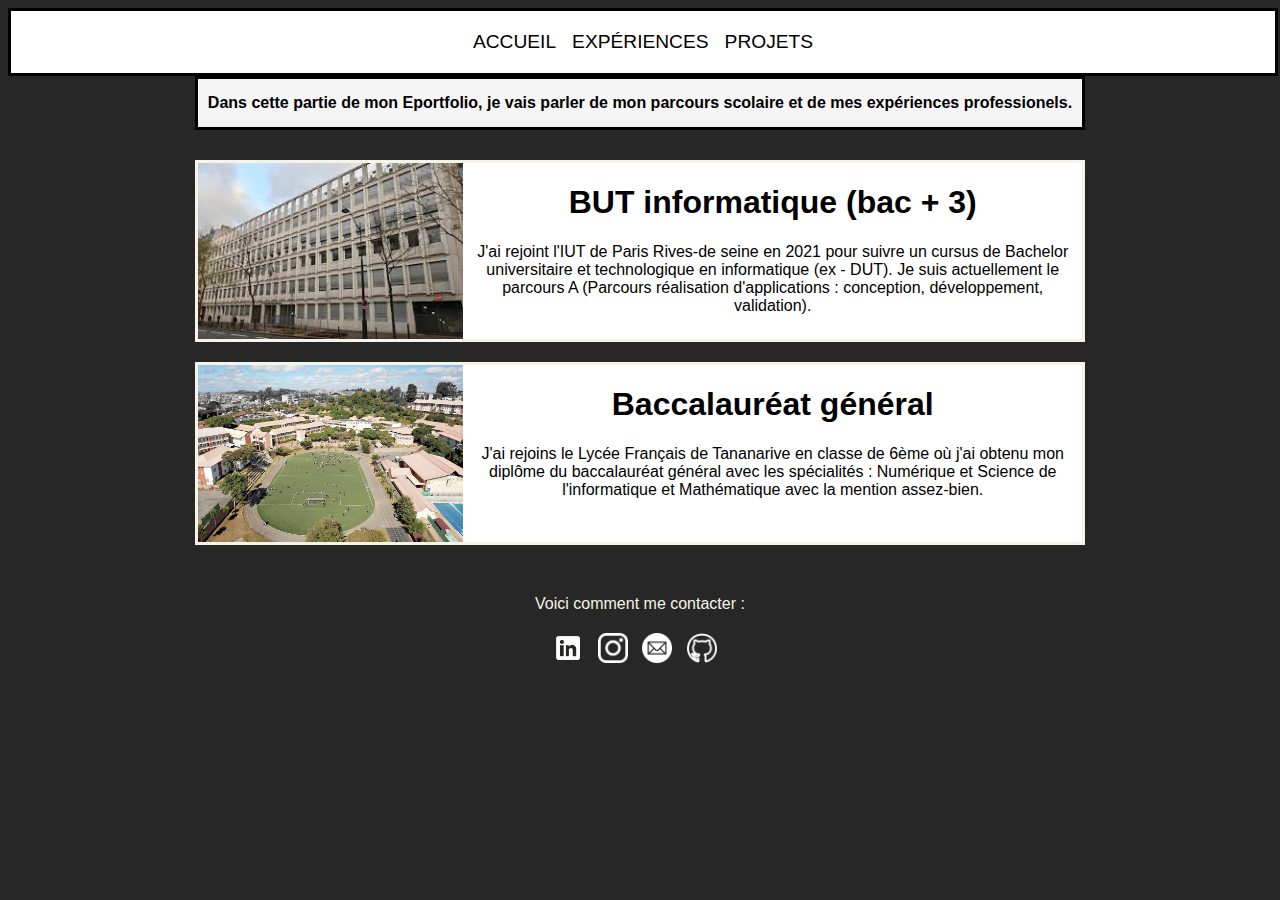
<file: experience.html>
<!DOCTYPE html>
<html>
<head>
    <title>Ilo RABIARIVELO.</title>
    <meta charset="UTF-8">
    <link href="css/global.css" rel="stylesheet">
    <link rel="icon" type="image/png" href="assets/img/portfolio.png" />
    
</head>

<body>
    <nav class="navMenu">
        <a href="index.html">Accueil</a>
        <a href="experience.html">Expériences</a>
        <a href="projet.html">Projets</a>
    </nav>

    <div class="title" >
        Dans cette partie de mon Eportfolio, je vais parler de mon parcours scolaire et de mes expériences professionels.
    </div>

    <section class="liste_experience">

        <article class="experience">
            
            <img src="assets/img/images.jpg" alt> 
            <h1 class="titre_exp">BUT informatique (bac + 3)</h1>
            <p class="text_exp">
                J'ai rejoint l'IUT de Paris Rives-de seine en 2021 pour suivre un cursus de Bachelor universitaire et technologique en informatique (ex - DUT). Je suis actuellement le 
                parcours A (Parcours réalisation d'applications : conception, développement, validation).
            </p>
        </article>

        <article class="experience">
            
            <img src="assets/img/LFT.jpg" alt> 
            <h1 class="titre_exp">Baccalauréat général</h1>
            <p class="text_exp">
                J'ai rejoins le Lycée Français de Tananarive en classe de 6ème où j'ai obtenu mon diplôme du baccalauréat général avec les spécialités : Numérique et Science de l'informatique et Mathématique avec la 
                mention assez-bien.
            </p>
        </article>

        <!-- <article class="experience">
            <h1 class="titre_exp">Experience_3</h1>
            <img src="#" alt> 
            <p class="text_exp">
            "Lorem ipsum dolor sit amet, consectetur adipiscing elit, sed do eiusmod tempor incididunt ut labore et dolore magna aliqua.
             Ut enim ad minim veniam, quis nostrud exercitation ullamco laboris nisi ut aliquip ex ea commodo consequat. Duis aute irure 
             dolor in reprehenderit in voluptate velit esse cillum dolore eu fugiat nulla pariatur. Excepteur sint occaecat cupidatat non
             proident, sunt in culpa qui officia deserunt mollit anim id est laborum.Lorem ipsum dolor sit amet, consectetur adipiscing elit,
            sed do eiusmod tempor incididunt ut labore et dolore magna aliqua.
            </p>
        </article> -->

    </section>

    <footer>
        <section class="text_paragraph">
            Voici comment me contacter :
            <div class="contact">
                <a href="https://www.linkedin.com/in/ilo-rabiarivelo-53297024a/" target="_blank" ><img src="assets/img/linkdin.png" ></a>
                <a href="https://www.instagram.com/iloou_rabiaa/?hl=fr" target="_blank" ><img src="assets/img/instagram.png" ></a>
                <a href="mailto: andrianaly.rabia@gmail.com" target="_blank" ><img class="invert" src="assets/img/mail.png" ></a>
                <a href="https://github.com/IloRab" target="_blank" ><img class="invert" src="assets/img/github.jpg" ></a>
            </div>
        </section>
    </footer>
</body>


</html>
</file>
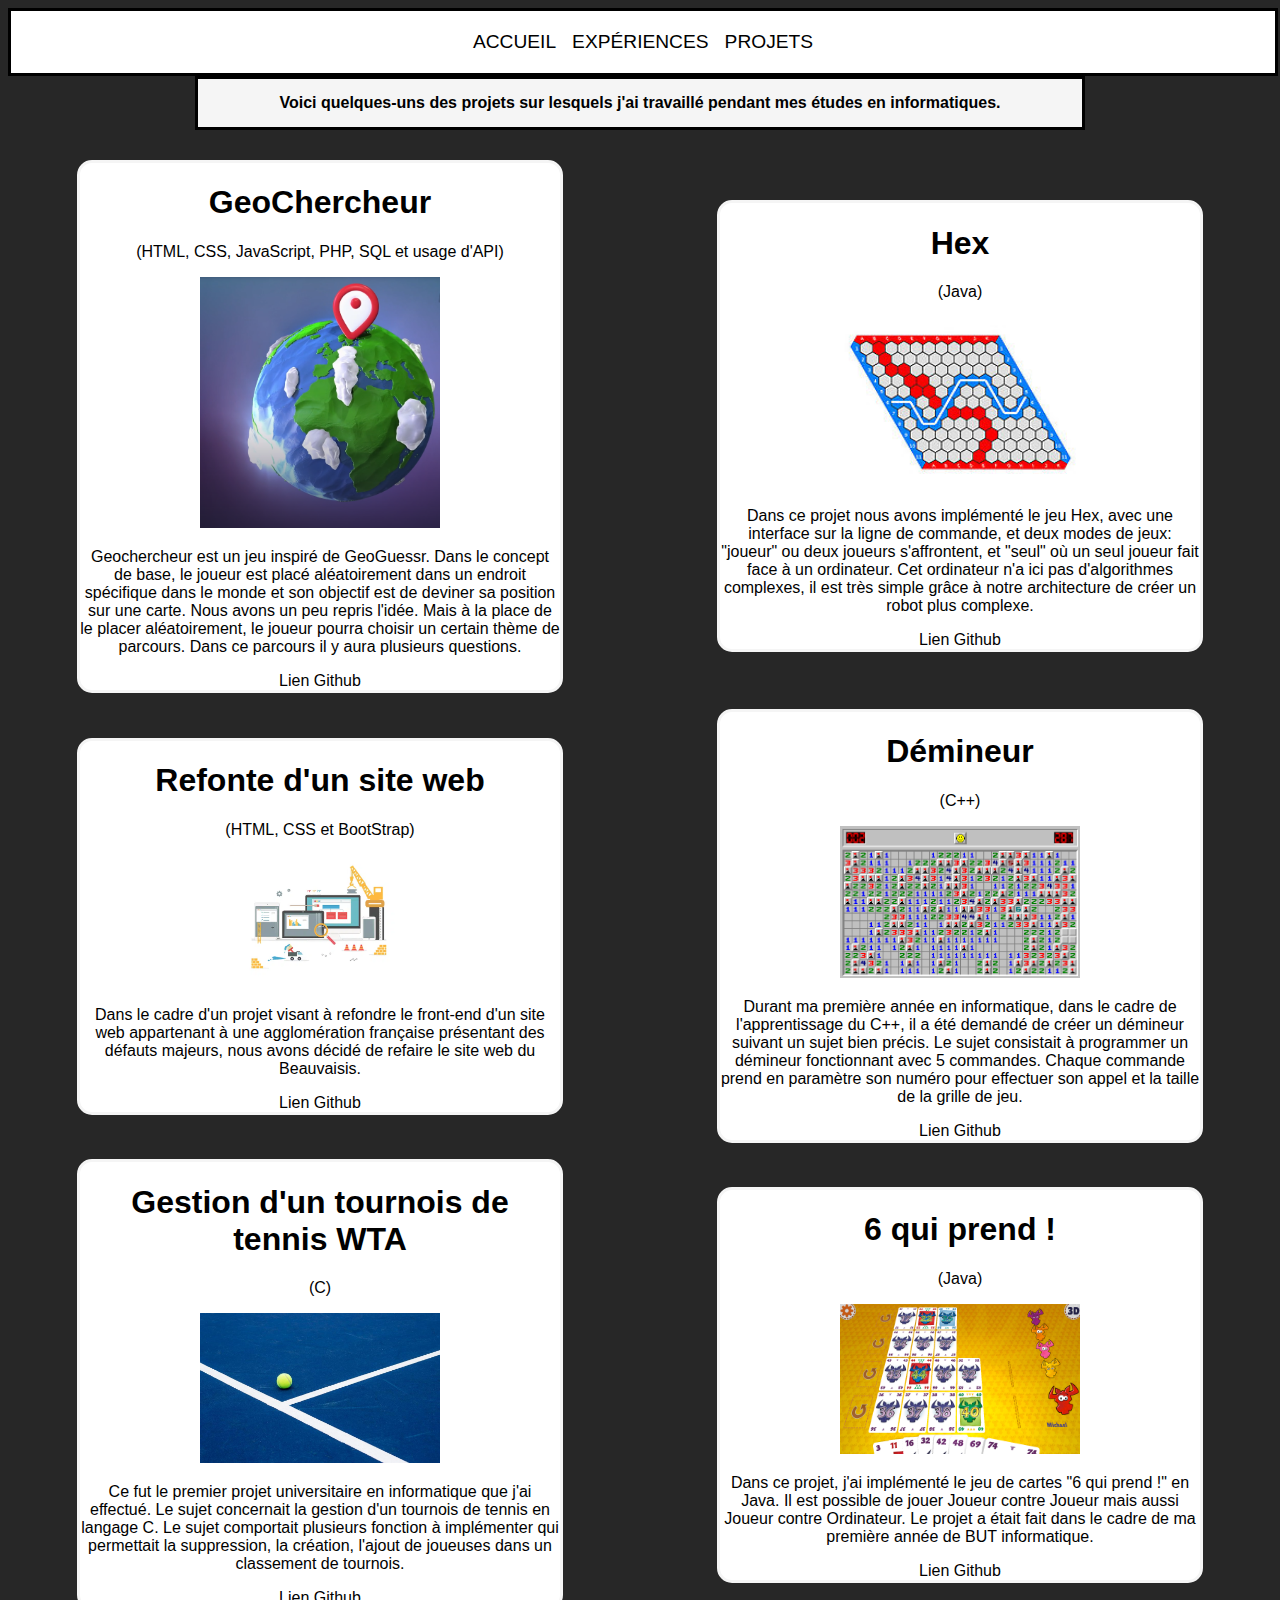
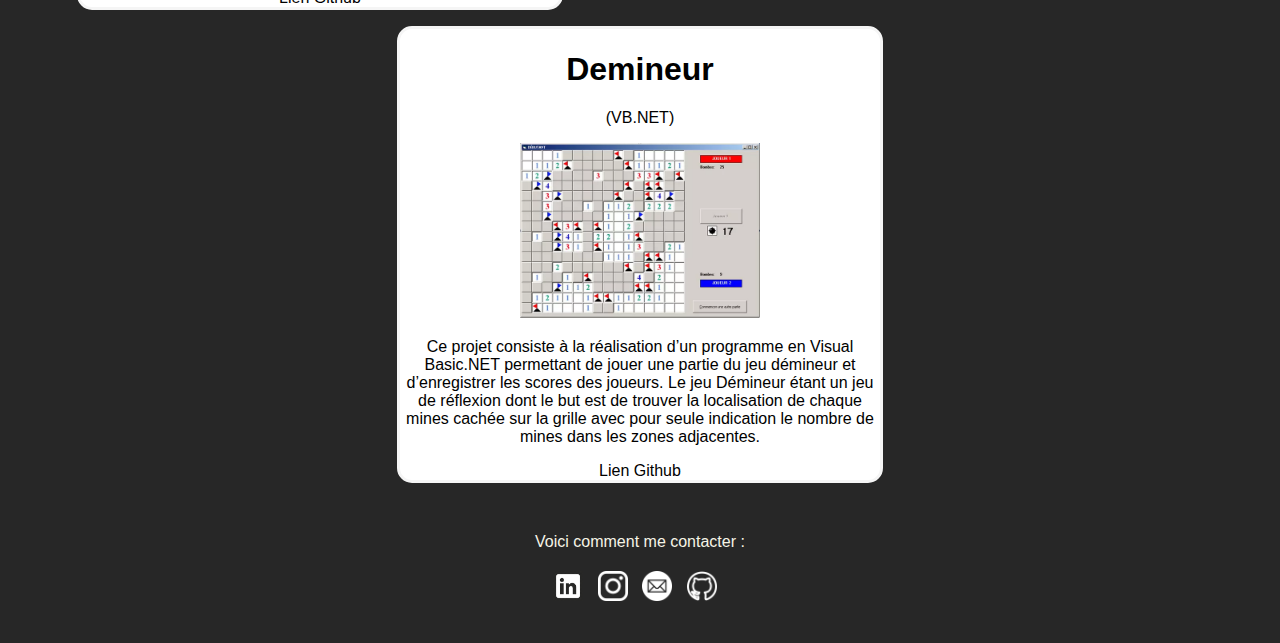
<file: projet.html>
<!DOCTYPE html>
<html>
<head>
    <title>Ilo RABIARIVELO.</title>
    <meta charset="UTF-8">
    <link href="css/global.css" rel="stylesheet">
    <link href="css/project.css" rel="stylesheet">
    
    <link rel="icon" type="image/png" href="assets/img/portfolio.png" />
    
</head>

<body>
    <nav class="navMenu">
        <a href="index.html">Accueil</a>
        <a href="experience.html">Expériences</a>
        <a href="projet.html">Projets</a>
    </nav>

    <div class="title" >
        Voici quelques-uns des projets sur lesquels j'ai travaillé pendant mes études en informatiques.
    </div>

    <section class="liste_projet ">

    <article class="projet">
        <h1 class="projet_titre">GeoChercheur </h1>
        <p>(HTML, CSS, JavaScript, PHP, SQL et usage d'API)</p>
        <img class="img_prj" src="assets/img/geo.png" alt>
        <section>
            <p class="projet_description">
                Geochercheur est un jeu inspiré de GeoGuessr. Dans le concept de base, le joueur est placé aléatoirement dans un 
                endroit spécifique dans le monde et son objectif est de deviner sa position sur une carte. Nous avons un peu repris 
                l'idée. Mais à la place de le placer aléatoirement, le joueur pourra choisir un certain thème de parcours. Dans ce parcours 
                il y aura plusieurs questions.
            </p>
        </section>
        <a class="btn" href="https://github.com/IloRab/GeoChercheur " target="_blank">Lien Github</a>
    </article>

    <article class="projet">
        <h1 class="projet_titre">Hex </h1>
        <p>(Java)</p>
        <img class="img_prj" src="assets/img/220px-Hex-board-11x11-(2).jpg" alt>
        <section>
            <p class="projet_description">
                Dans ce projet nous avons implémenté le jeu Hex, avec une interface sur la ligne de commande, et deux modes de jeux: "joueur" ou 
                deux joueurs s'affrontent, et "seul" où un seul joueur fait face à un ordinateur. Cet ordinateur n'a ici pas d'algorithmes complexes,
                il est très simple grâce à notre architecture de créer un robot plus complexe.
            </p>
        </section>

        <a class="btn" href="https://github.com/aaron-randreth/projet-hex-java-203" target="_blank" >Lien Github</a>
    </article>

    <article class="projet">
        <h1 class="projet_titre">Refonte d'un site web </h1>
        <p>(HTML, CSS et BootStrap)</p>
        <img class="img_prj" src="assets/img/refonte-site-internet.png" alt>
        <section>
            <p class="projet_description">
                Dans le cadre d'un projet visant à refondre le front-end d'un site web appartenant à une agglomération française présentant des défauts 
                majeurs, nous avons décidé de refaire le site web du Beauvaisis.
            </p>
        </section>

        <a class="btn" href="https://github.com/Ali-Thi/SAE_SITE_WEB" target="_blank">Lien Github</a>
    </article>

    <article class="projet">
        <h1 class="projet_titre">Démineur </h1>
        <p>(C++)</p>
        <img class="img_prj" src="assets/img/jeu-du-demineur.png" alt>
        <section>
            <p class="projet_description">
                Durant ma première année en informatique, dans le cadre de l'apprentissage du C++, il a été demandé de créer un démineur suivant un sujet bien précis.
                Le sujet consistait à programmer un démineur fonctionnant avec 5 commandes. Chaque commande prend en paramètre son numéro pour effectuer son
                appel et la taille de la grille de jeu. 
            </p>
        </section>

        <a class="btn" href="https://github.com/IloRab/Demineur-Cpp" target="_blank">Lien Github</a>
    </article>
    
     <article class="projet">
            <h1 class="projet_titre">Gestion d'un tournois de tennis WTA </h1>
            <p>(C)</p>
            <img class="img_prj" src="assets/img/3MWO3Y6TNJC25ENDT22CFXGPMM.jpg" alt>
            <section>
                <p class="projet_description">
                Ce fut le premier projet universitaire en informatique que j'ai effectué. Le sujet concernait la gestion d'un tournois de tennis en langage C. Le sujet comportait plusieurs
                fonction à implémenter qui permettait la suppression, la création, l'ajout de joueuses dans un classement de tournois. 
                </p>
            </section>

            <a class="btn" href="https://github.com/IloRab/TournoisWTA" target="_blank">Lien Github</a>
        </article>
    
        <article class="projet">
            <h1 class="projet_titre">6 qui prend ! </h1>
            <p>(Java)</p>
            <img class="img_prj" src="assets/img/A1OafFb2KHL.png" alt>
            <section>
                <p class="projet_description">
                    Dans ce projet, j'ai implémenté le jeu de cartes "6 qui prend !" en Java. Il est possible de jouer Joueur contre Joueur mais aussi Joueur contre Ordinateur.
                    Le projet a était fait dans le cadre de ma première année de BUT informatique.
                </p>
            </section>

            <a class="btn" href="https://github.com/IloRab/6-qui-prend" target="_blank">Lien Github</a>
        </article> 
        <article class="projet">
            <h1 class="projet_titre">Demineur </h1>
            <p>(VB.NET)</p>
            <img class="img_prj" src="assets/img/RhPiREGf-28681.jpg" alt>
            <section>
                <p class="projet_description">
                    Ce projet consiste à la réalisation d’un programme en Visual Basic.NET permettant de jouer une partie du jeu démineur et d’enregistrer les scores des joueurs.
                    Le jeu Démineur étant un jeu de réflexion dont le but est de trouver la localisation de chaque mines cachée sur la grille avec pour seule indication le nombre 
                    de mines dans les zones adjacentes.

                </p>
            </section>

            <a class="btn" href="https://github.com/IloRab/DemineurVBNET" target="_blank">Lien Github</a>
        </article>
    
        <!-- <article class="projet">
            <h1 class="projet_titre">Les graphes </h1>
            <p>(Java)</p>
            <img class="img_prj" src="assets/img/images.png" alt>
            <section>
                <p class="projet_description">
                Ce projet consiste à l'implémentation de graphe sur Java. Il est notemment demandé de pouvoir créer leurs matrice ainsi que réaliser deux algorithme sur 
                ces graphes : Dijkstra et Bellman
                </p>
            </section>

            <a class="btn" href="#" target="_blank">Lien Github</a>
        </article>  -->
        
    </section>
        
    <footer>
        <section class="text_paragraph">
            Voici comment me contacter :
            <div class="contact">
                <a href="https://www.linkedin.com/in/ilo-rabiarivelo-53297024a/" target="_blank" ><img src="assets/img/linkdin.png" ></a>
                <a href="https://www.instagram.com/iloou_rabiaa/?hl=fr" target="_blank" ><img src="assets/img/instagram.png" ></a>
                <a href="mailto: andrianaly.rabia@gmail.com" target="_blank" ><img class="invert" src="assets/img/mail.png" ></a>
                <a href="https://github.com/IloRab" target="_blank" ><img class="invert" src="assets/img/github.jpg" ></a>
            </div>
        </section>
    </footer>
</body>


</html>
</file>
<file: css/global.css>
body {
  background: #272727;
  font-family: "Montserrat", sans-serif;
}

.title{
  margin:auto;
  padding-top:15px;
  padding-bottom: 15px;
  display: flex;
  justify-content: center;
  text-align: center;
  color : black;
  font-weight: bold;
  border: solid;
  background-color: whitesmoke;
  /* border-radius: 20px; */
  width : 70%;
}

.text_paragraph{
  
  margin: auto;
  text-align: center;
  justify-content: center;
  color : #f6f4e6;
  width : 80%;
}


.navMenu{
    
    background-color: white ;
    border: solid;
    border-color: black;
    display: flex;
    justify-content: center;
    gap: 1em;
    width: 100%;
    animation: 2s alternate slidein;

  
}

.navMenu a {
    color: black;
    margin: 20px 0 20px 0;
    text-decoration: none;
    font-size: 1.2em;
    text-transform: uppercase;
    font-weight: 500;
    display: inline-block;
    text-align: center;

    
}

.navMenu a:hover {
  color: #3ae3fd;;
}

#presentation-text{
  font-style: italic;
}

.experience{
  border: solid;
  border-color: #f6f4e6;
  background-color: white;
  color: black;
  margin: auto;
  text-align: center;
  width: 70%;
  /* border-radius:20px; */

}
.experience img{
  width: 30%;
  height: 30%;
  float: left;
  /* border-radius: 20px; */
}


.liste_experience{
  justify-content: center;
  margin-top: 30px;
  color: #f6f4e6;
  display: flex;
  flex-wrap: wrap;
  gap : 20px
  
  

}

.btn{
  color: black;
  text-decoration: none;
  margin-bottom: 70px;
}

.btn:hover{
  text-decoration: underline;
}

.contact{
  margin-top: 20px;
  margin-bottom: 30px;
}
.contact a img{
  width: 30px;
  height: 30px;
  margin-right: 10px;
}

.CVS{
  margin-top: 10px;
  margin-bottom: 50px;
}
.CVS img{
  width: 20%;
  height: 10%;
}

.text_paragraph p{
  color: black;
  background-color: white;
  padding-top: 15px;
  padding-bottom: 15px;
  border: solid;
  border-color: #f6f4e6;
  /* border-radius: 20px; */
}

footer{
  display: flex;
  justify-content: flex-end;
  margin-top: 50px;
  width : 100%;
  height: 100%;
}



@keyframes slidein {
  from {
    margin-left: 100%;
    width: 300%;
  }

  to {
    margin-left: 0%;
    width: 100%;
  }
}

.invert {
  filter: invert(1);
}
</file>
<file: css/project.css>
.projet{
  color: black;
  background-color: white;
  text-align: center;
  max-width: var(--max-card-size);
  border: solid whitesmoke;
  border-radius: 15px;
  

    
}

.projet:hover{
  transform: scale(1.01);
}

.liste_projet{
  --max-card-size: 30rem;
  --content-spacing: 0.825rem;
  --section-spacing: 1rem;

  margin-top: 30px;
  display: flex;
  gap: var(--section-spacing);
  flex-wrap: wrap;
  justify-content: center;
}


.img_prj{
  width: 70%;
  height: 40%;
}

/* .projet{
  animation: 3s alternate slidein;
}

@keyframes slidein {
  from {
    margin-left: 100%;
    width: 300%;
  }

  to {
    margin-left: 0%;
    width: 100%;
  }
} */


@media only screen and (min-width: 320px){
  .liste_projet{
    display: flex;
    justify-content: center;
    flex-wrap: wrap;
    
  }
  .projet{
  text-align: center;
  margin: auto;
  height: auto;
  width: 100%;
  /* border-radius: 30px; */
}
  .img_prj{
    width: 50%;
   height: 50%;
}
}
</file>
